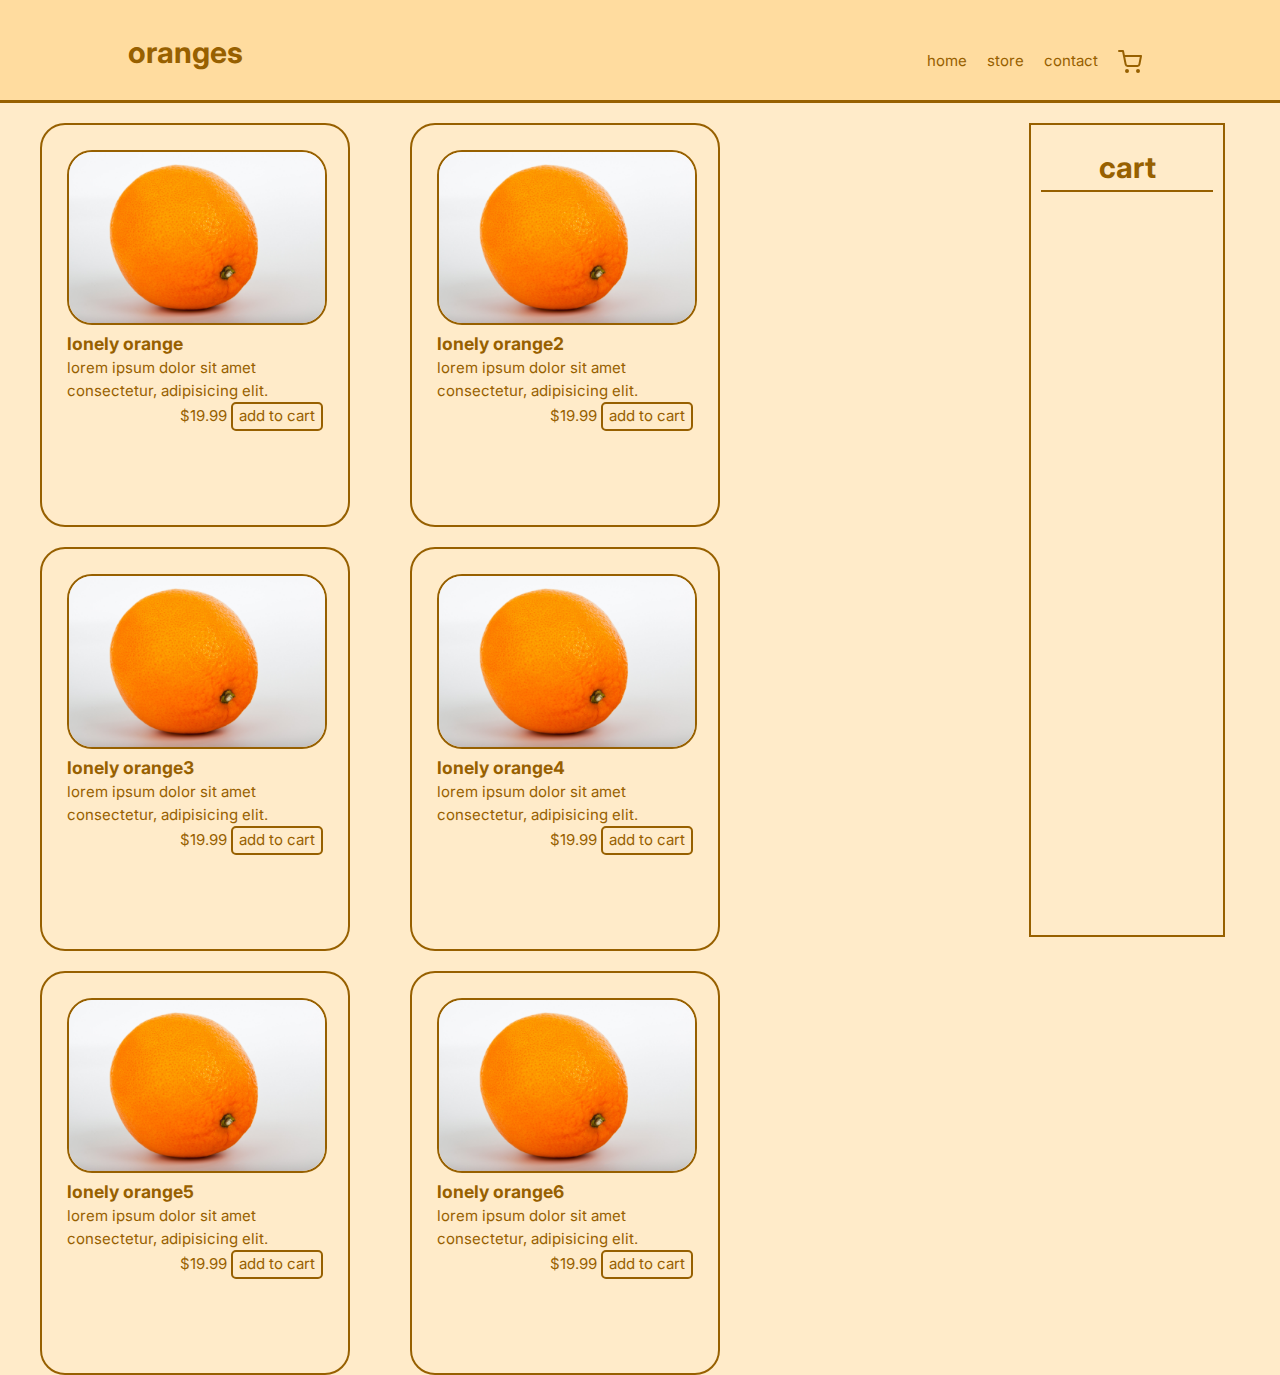
<file: store.html>
<!DOCTYPE html>
<html lang="en">
<head>
    <meta charset="UTF-8">
    <meta name="viewport" content="width=device-width, initial-scale=1.0">
    <title>Oranges | Store</title>
    <link rel="stylesheet" href="css/style.css">
    <link href="https://fonts.googleapis.com/css2?family=Inter:wght@300;400;500;600&display=swap" rel="stylesheet">
    <script src="store.js"></script>
</head>
<body>
    <header>
        <div class="container">
            <div id="branding">
                <h1>Oranges</h1>
            </div>

            <nav>
                <ul>
                    <li><a href="index.html">Home</a></li>
                    <li><a href="store.html">Store</a></li>
                    <li><a href="contact.html">Contact</a></li>
                    <li><a href="shoppingcart.html">
                        <svg xmlns="http://www.w3.org/2000/svg" width="24" height="24" viewBox="0 0 24 24" fill="none" stroke="currentColor" stroke-width="2" stroke-linecap="round" stroke-linejoin="round" class="feather feather-shopping-cart"><circle cx="9" cy="21" r="1"></circle><circle cx="20" cy="21" r="1"></circle><path d="M1 1h4l2.68 13.39a2 2 0 0 0 2 1.61h9.72a2 2 0 0 0 2-1.61L23 6H6"></path></svg></a>
                </ul>
            </nav>
        </div>
    </header>

    <section id="store">
        <div class="store-container">
            <div class="store-card">
                <img class="item-image" src="./img/orange.jpg" alt="">
                <h3 class="item-title">Lonely orange</h3>
                <p>Lorem ipsum dolor sit amet consectetur, adipisicing elit.</p>

                <div class="item-details">
                    <span class="item-price">$19.99</span>
                    <button class="addButton">Add to cart</button>
                </div>
            </div>

            <div class="store-card">
                <img class="item-image" src="./img/orange.jpg" alt="">
                <h3 class="item-title">Lonely orange2</h3>
                <p>Lorem ipsum dolor sit amet consectetur, adipisicing elit.</p>
                <div class="item-details">
                    <span class="item-price">$19.99</span>
                    <button class="addButton">Add to cart</button>
                </div>
            </div>

            <div class="store-card">
                <img class="item-image" src="./img/orange.jpg" alt="">
                <h3 class="item-title">Lonely orange3</h3>
                <p>Lorem ipsum dolor sit amet consectetur, adipisicing elit.</p>
                <div class="item-details">
                    <span class="item-price">$19.99</span>
                    <button class="addButton">Add to cart</button>
                </div>
            </div>

            <div class="store-card">
                <img class="item-image" src="./img/orange.jpg" alt="">
                <h3 class="item-title">Lonely orange4</h3>
                <p>Lorem ipsum dolor sit amet consectetur, adipisicing elit.</p>
                <div class="item-details">
                    <span class="item-price">$19.99</span>
                    <button class="addButton">Add to cart</button>
                </div>
            </div>

            <div class="store-card">
                <img class="item-image" src="./img/orange.jpg" alt="">
                <h3 class="item-title">Lonely orange5</h3>
                <p>Lorem ipsum dolor sit amet consectetur, adipisicing elit.</p>
                <div class="item-details">
                    <span class="item-price">$19.99</span>
                    <button class="addButton">Add to cart</button>
                </div>
            </div>

            <div class="store-card">
                <img class="item-image" src="./img/orange.jpg" alt="">
                <h3 class="item-title">Lonely orange6</h3>
                <p>Lorem ipsum dolor sit amet consectetur, adipisicing elit.</p>
                <div class="item-details">
                    <span class="item-price">$19.99</span>
                    <button class="addButton">Add to cart</button>
                </div>
            </div>
        </div>

        <div class="cart">
            <h1 class="cart-title">Cart</h1>
        </div>
    </section>
</body>
</html>
</file>
<file: css/style.css>
body {
    font: 15px/1.5 'Inter', sans-serif;
    padding: 0;
    margin: 0;
    background-color: #ffebc9;
    color: #976000;
    text-transform: lowercase;
}

/* Global */
.container {
    width: 80%;
    margin: auto;
    overflow: hidden;
}

ul {
    padding: 0;
    margin: 0;
}

/* Header */
header {
    background-color: #ffdc9f;
    padding-top: 30px;
    min-height: 70px;
    border-bottom: #976000 3px solid;
    color: #976000;
}

header a {
    text-decoration: none;
}

header li {
    float: left;
    display: inline;
    padding: 0 10px 0 10px;
}

header #branding {
    float: left;
}

header #branding h1 {
    margin: 0;
}

header nav {
    float: right;
    margin-top: 20px;
}

header a:link {
    text-decoration: none;
    color: inherit;
}

header a:visited {
    text-decoration: none;
    color: inherit;
}

header a:hover {
    color: #df8e00;
}

/* Showcase */
#showcase {
    min-height: 600px;
    background:url('../img/showcase-orange.jpg') no-repeat;
    background-size: 100%;
    /* opacity: .7; */
    text-align: center;
    color: #976000;
}

#showcase .highlight{
    opacity: 1;
    background-color: #ffdc9f;
    padding: 3px 10px 3px 10px;
}

#showcase h1 {
    margin-top: 150px;
    font-size: 50px;
    margin-bottom: 10px;
}

#showcase p {
    font-size: 20px;
}

/* Newsletter */
#newsletter {
    padding: 15px;
    color: #976000;
    background-color: #ffdc9f;
    /* border-bottom: #976000 1px solid; */
}

#newsletter h1 {
    float: left;
}

#newsletter form {
    float: right;
    margin-top: 20px;
    margin-right: 5%;
}

#newsletter input[type="email"] {
    padding: 4px;
    height: 29px;
    width: 200px;
    border: none;
    font: 15px/1.5 'Inter', sans-serif;

    border-radius: 5px;
    border: 2px #976000 solid;

    outline: none;
}


.button1 {
    height: 40px;
    background-color: #ffcb70;
    border: 0;
    font: 15px/1.5 'Inter', sans-serif;
    color: #976000;
    font-weight: bold;
    text-transform: lowercase;

    border-radius: 5px;
    border: 2px #976000 solid;
}

.button1:hover {
    background-color: #ffb637;
}

/* Boxes */
#boxes {
    margin-top: 20px;
}

#boxes .box img {
    float: left;
    padding: 0 15px 50px 0;
    height: 15%;
    width: 15%;
}

#boxes .box {
    float: left;
    /* width: 30%; */
}

#boxes h3 {
    font-size: 30px;
}

#boxes h1 {
    font-size: 50px;
    border-bottom: #976000 2px solid;
}

/* Store */
#store .store-card {
    float: left;
    width: 25%;
    height: 350px;
    margin: 20px 20px 0 40px;
    /* background-color: red; */
    padding: 25px;
    border-radius: 25px;
    border: 2px #976000 solid;
}

#store .store-card img {
    width: 100%;
    height: auto;
    border-radius: 25px;
    border: 2px #976000 solid;
}

#store .store-card h3 {
    margin: 0;
}

#store .store-card p {
    margin: 0;
}

.store-card .item-details {
    float: right;
}

.store-card button {
    color: inherit;
    font: inherit;
    text-transform: lowercase;
    border-radius: 5px;
    border: 2px #976000 solid;
    background-color: #ffebc9;
    outline: none;
}

.store-card button:hover {
    background-color: #ffdc9f;
}

#store .cart {
    margin: 20px 55px 0 0;
    width: 15%;
    height: 810px;
    float: right;
    /* background-color: red; */
    border: 2px #976000 solid;
}

.store-container {
    margin: 50px;
    float: left;
    width: 80%;
    margin: auto;
    overflow: hidden;
}

.cart-title {
    margin-right: 10px;
    margin-left: 10px;
    text-align: center;
    border-bottom: 2px #976000 solid;
}

footer {
    float: right;
    margin-right: 30px;
}
</file>
